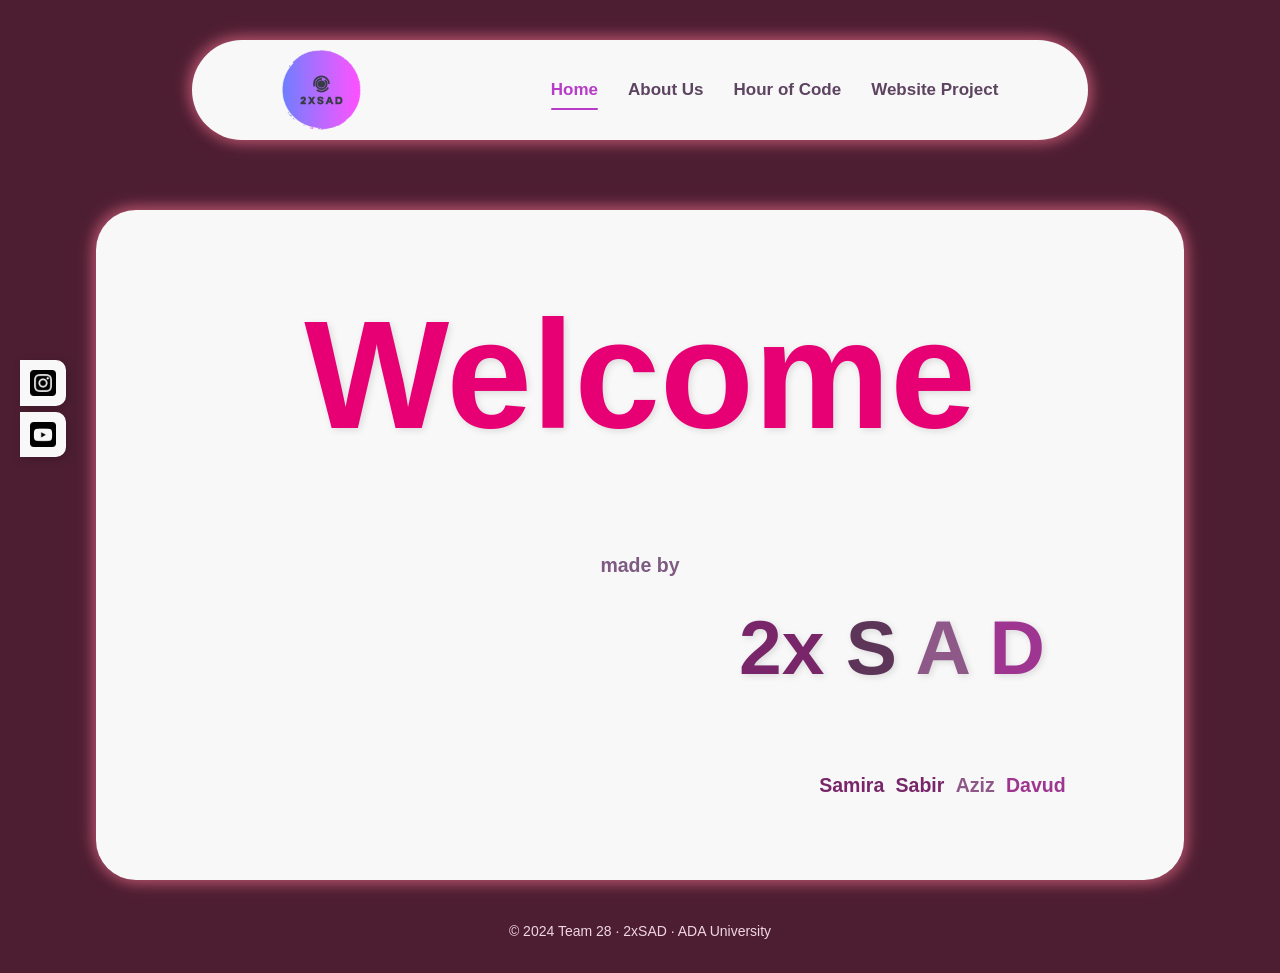
<file: index.html>
<!DOCTYPE html>
<!--
    SITE 1101 Principles of Information Systems
    (c)202X by Name Surname
    Submitted in partial fulfillment of the requirements of the course.
-->
<html lang="en">
  <head>
    <meta charset="UTF-8">
    <meta name="viewport" content="width=device-width, initial-scale=1">
    <title>Home | 2xSAD – Team 28</title>
    <meta name="description" content="Team 28 (2xSAD) – SITE 1101 team project website by Samira, Sabir, Aziz and Davud.">
    <link rel="icon" href="media/ada_logo_color.png" type="image/png">
    <link rel="stylesheet" href="styles.css">
    <script src="scripts.js"></script>
  </head>

  <body>
    <a class="skip-link" href="#main">Skip to content</a>

    <header class="site-header">
      <nav class="nav" aria-label="Main">
        <a class="nav-logo" href="index.html"><img src="media/2XSAD_logo.png" alt="2xSAD – home" width="80" height="80"></a>
        <button class="nav-toggle" type="button" aria-expanded="false" aria-controls="nav-links" aria-label="Open menu"><span class="nav-toggle-icon"></span></button>
        <ul class="nav-links" id="nav-links">
          <li><a href="index.html" aria-current="page">Home</a></li>
          <li><a href="team-members.html">About Us</a></li>
          <li><a href="hour-of-code.html">Hour of Code</a></li>
          <li><a href="web-project.html">Website Project</a></li>
        </ul>
      </nav>
    </header>

    <main id="main" class="card home">
      <h1 class="title1">Welcome</h1>
      <p class="made-by">made by</p>
      <p class="team-letters"><span class="tone-1">2x</span> <span class="tone-2">S</span> <span class="tone-3">A</span> <span class="tone-4">D</span></p>
      <p class="team-names">
        <a class="tone-1" href="team-members.html#samira">Samira</a>
        <a class="tone-1" href="team-members.html#sabir">Sabir</a>
        <a class="tone-3" href="team-members.html#aziz">Aziz</a>
        <a class="tone-4" href="team-members.html#davud">Davud</a>
      </p>
    </main>

    <footer class="site-footer">
      <div class="social-links">
        <a href="https://www.instagram.com/ada.site.team28/" target="_blank" rel="noopener noreferrer" aria-label="Instagram (opens in a new tab)"><img src="media/Icons/Instagram-logo.png" alt="" width="32" height="32"></a>
        <a href="https://www.youtube.com/@SITETeam28" target="_blank" rel="noopener noreferrer" aria-label="YouTube (opens in a new tab)"><img src="media/Icons/Youtube-logo.png" alt="" width="32" height="32"></a>
      </div>
      <p>© 2024 Team 28 · 2xSAD · ADA University</p>
    </footer>
  </body>
</html>
</file>
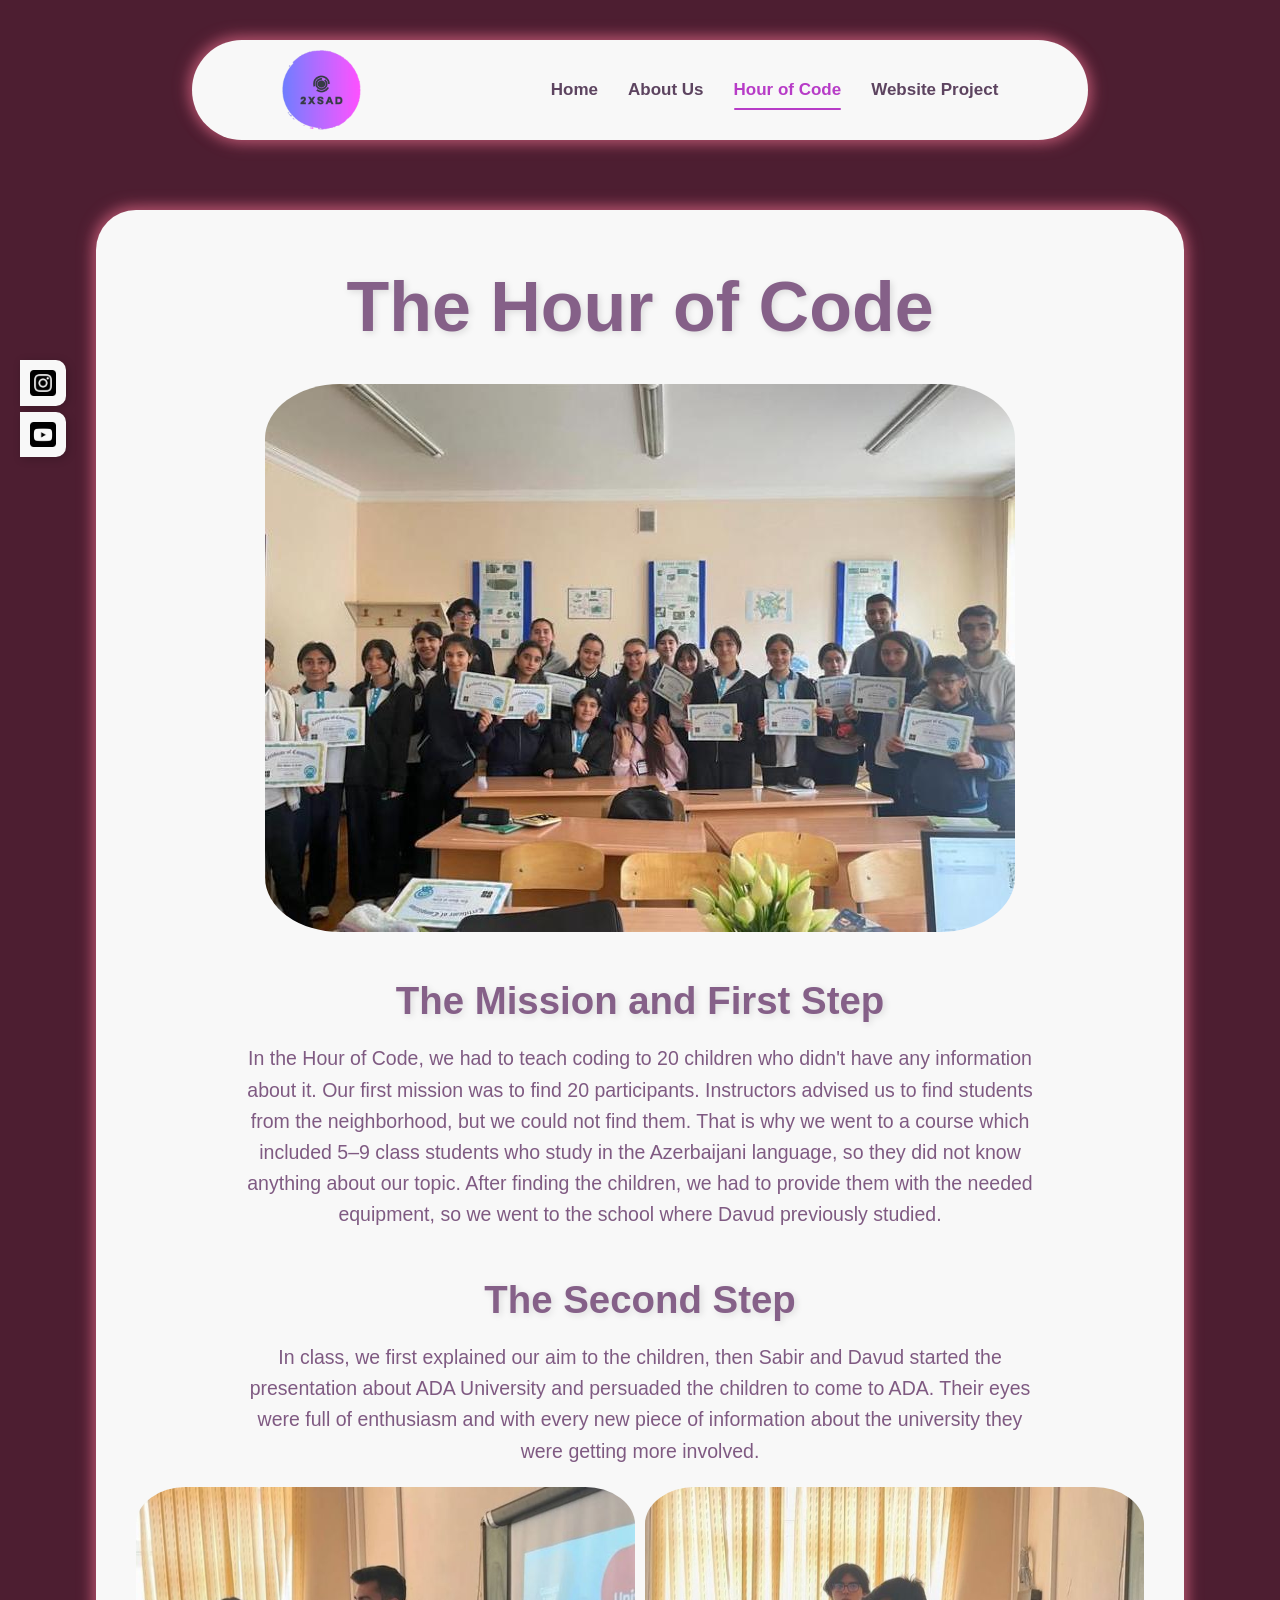
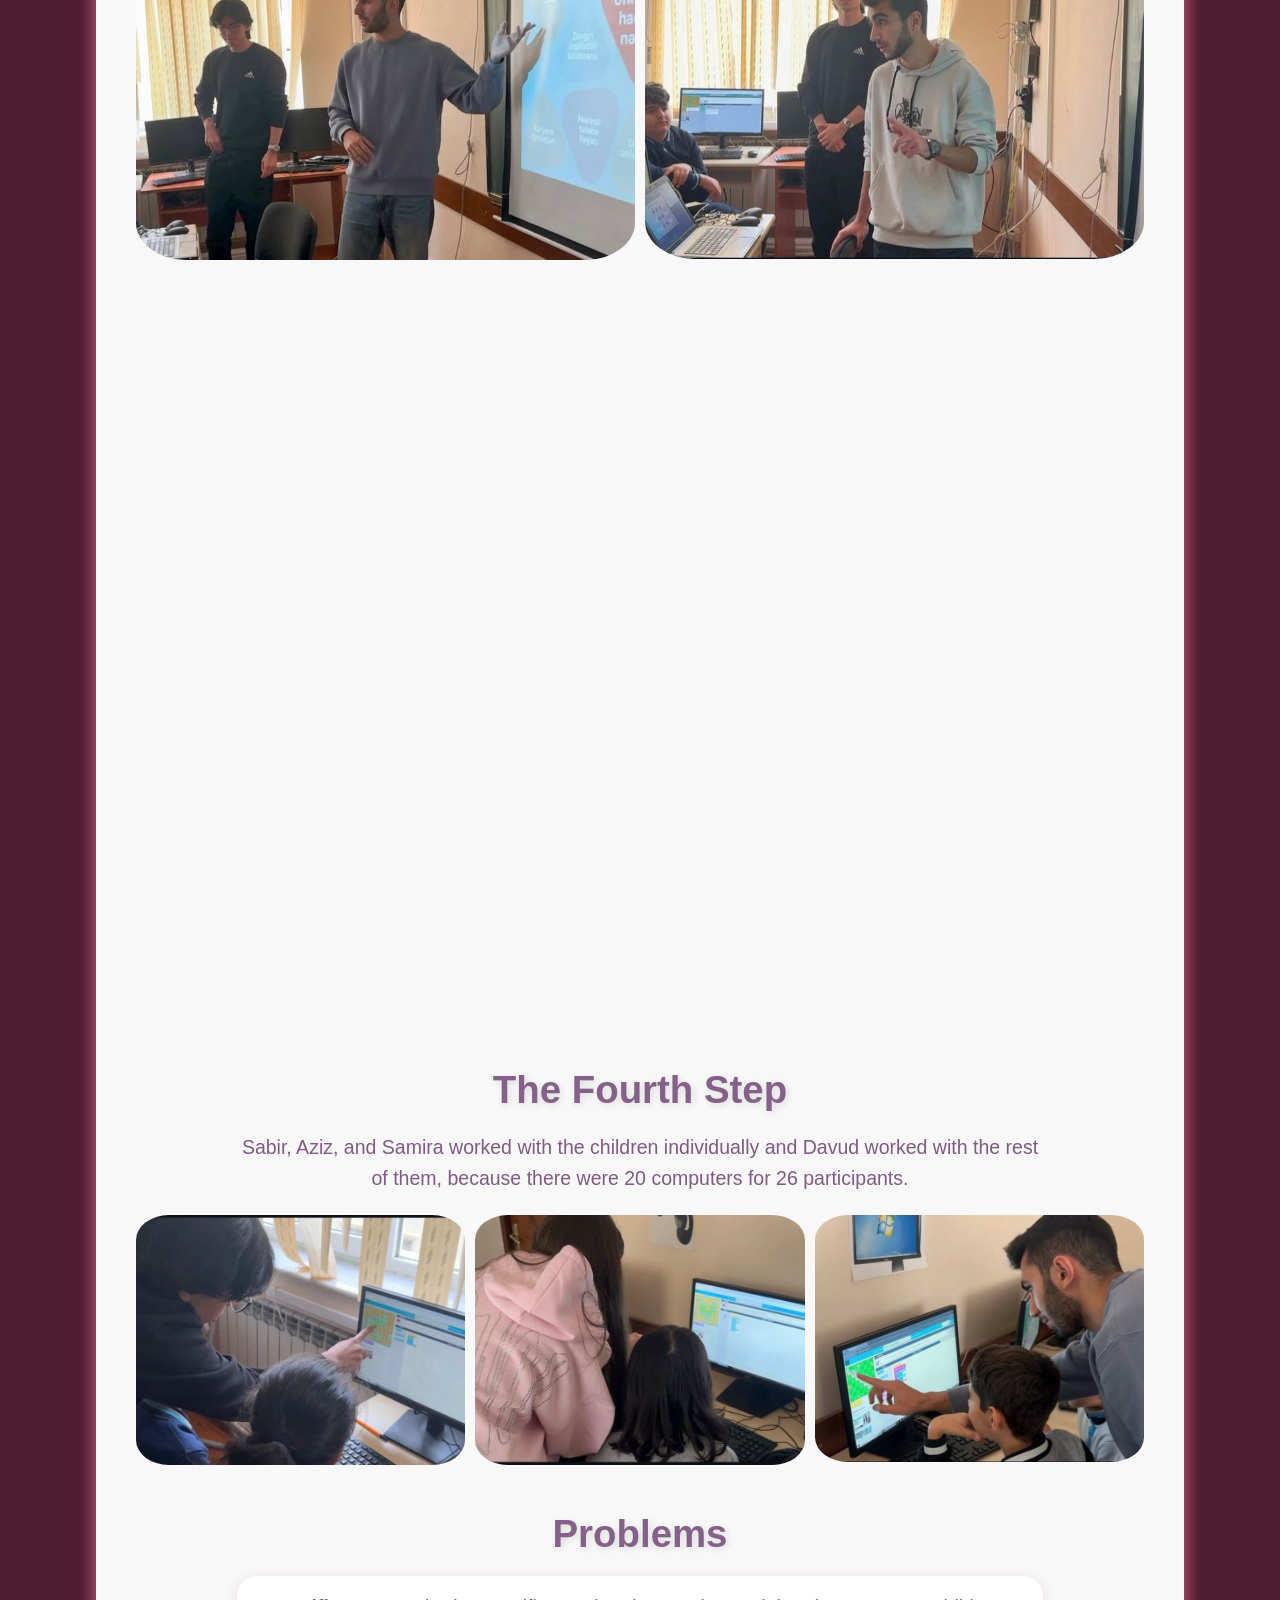
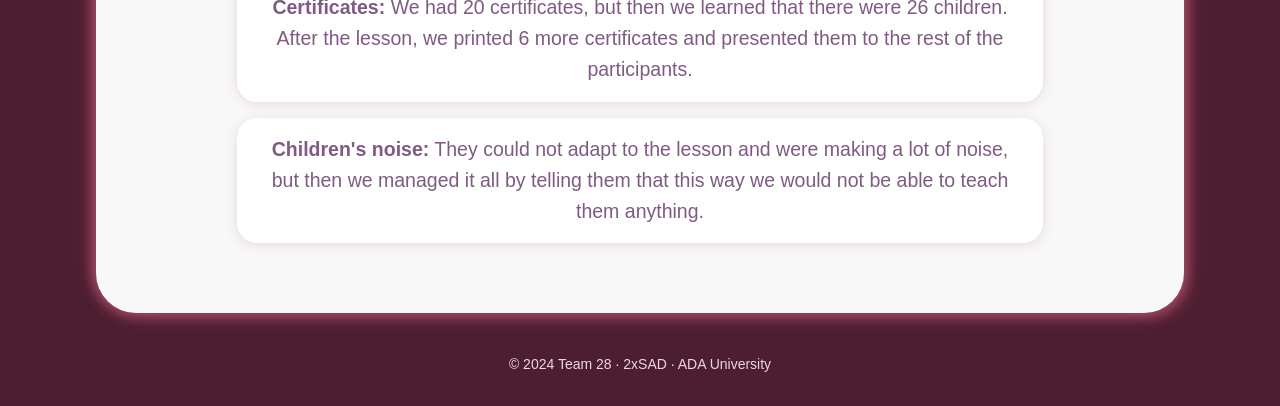
<file: hour-of-code.html>
<!DOCTYPE html>
<!--
    SITE 1101 Principles of Information Systems
    (c)202X by Name Surname
    Submitted in partial fulfillment of the requirements of the course.
-->
<html lang="en">
  <head>
    <meta charset="UTF-8">
    <meta name="viewport" content="width=device-width, initial-scale=1">
    <title>Hour of Code | 2xSAD – Team 28</title>
    <meta name="description" content="How Team 28 (2xSAD) taught coding to 26 school students during the Hour of Code.">
    <link rel="icon" href="media/ada_logo_color.png" type="image/png">
    <link rel="stylesheet" href="styles.css">
    <script src="scripts.js"></script>
  </head>

  <body>
    <a class="skip-link" href="#main">Skip to content</a>

    <header class="site-header">
      <nav class="nav" aria-label="Main">
        <a class="nav-logo" href="index.html"><img src="media/2XSAD_logo.png" alt="2xSAD – home" width="80" height="80"></a>
        <button class="nav-toggle" type="button" aria-expanded="false" aria-controls="nav-links" aria-label="Open menu"><span class="nav-toggle-icon"></span></button>
        <ul class="nav-links" id="nav-links">
          <li><a href="index.html">Home</a></li>
          <li><a href="team-members.html">About Us</a></li>
          <li><a href="hour-of-code.html" aria-current="page">Hour of Code</a></li>
          <li><a href="web-project.html">Website Project</a></li>
        </ul>
      </nav>
    </header>

    <main id="main" class="card article">
      <h1 class="page-title">The Hour of Code</h1>
      <div class="photo-grid single reveal reveal-up">
        <img class="photo" src="media/insta team 28.jpg" alt="Our team with all the participants holding their certificates" width="750" height="548">
      </div>

      <h2 class="reveal reveal-right">The Mission and First Step</h2>
      <p class="reveal reveal-left">In the Hour of Code, we had to teach coding to 20 children who didn't have any information about it. Our first mission was to find 20 participants.
        Instructors advised us to find students from the neighborhood, but we could not find them. That is why we went to a course which included 5–9 class students
        who study in the Azerbaijani language, so they did not know anything about our topic. After finding the children, we had to provide them with the needed equipment, so we went to the school where Davud previously studied.</p>

      <h2 class="reveal reveal-right">The Second Step</h2>
      <p class="reveal reveal-left">In class, we first explained our aim to the children, then Sabir and Davud started the presentation about ADA University and persuaded the children
        to come to ADA. Their eyes were full of enthusiasm and with every new piece of information about the university they were getting more involved.</p>
      <div class="photo-grid reveal reveal-up">
        <img class="photo" src="media/team 28-1.jpg" alt="Presenting ADA University to the students" width="750" height="561" loading="lazy">
        <img class="photo" src="media/team 28-2.jpg" alt="Team members talking to the class during the presentation" width="750" height="560" loading="lazy">
      </div>

      <h2 class="reveal reveal-right">The Third Step</h2>
      <p class="reveal reveal-left">Davud provided the basic information about coding to the participants. Then the whole class started working.</p>
      <div class="photo-grid single reveal reveal-up">
        <img class="photo" src="media/team 28-3.jpg" alt="Davud explaining the basics of coding while students work at the computers" width="750" height="567" loading="lazy">
      </div>

      <h2 class="reveal reveal-right">The Fourth Step</h2>
      <p class="reveal reveal-left">Sabir, Aziz, and Samira worked with the children individually and Davud worked with the rest
        of them, because there were 20 computers for 26 participants.</p>
      <div class="photo-grid reveal reveal-up">
        <img class="photo" src="media/team 28-4.jpg" alt="Helping a student with a coding exercise" width="750" height="569" loading="lazy">
        <img class="photo" src="media/team 28-5.jpg" alt="Students working on coding exercises at the computers" width="750" height="569" loading="lazy">
        <img class="photo" src="media/team 28-6.jpg" alt="A team member guiding a student at the computer" width="750" height="564" loading="lazy">
      </div>

      <h2 class="reveal reveal-right">Problems</h2>
      <ul class="problems reveal reveal-right">
        <li><p><strong>Certificates:</strong> We had 20 certificates, but then we learned that there were 26 children.
          After the lesson, we printed 6 more certificates and presented them to the rest of the participants.</p>
        </li>
        <li><p><strong>Children's noise:</strong> They could not adapt to the lesson and were making a lot of noise,
          but then we managed it all by telling them that this way we would not be able to teach them anything.</p>
        </li>
      </ul>
    </main>

    <footer class="site-footer">
      <div class="social-links">
        <a href="https://www.instagram.com/ada.site.team28/" target="_blank" rel="noopener noreferrer" aria-label="Instagram (opens in a new tab)"><img src="media/Icons/Instagram-logo.png" alt="" width="32" height="32"></a>
        <a href="https://www.youtube.com/@SITETeam28" target="_blank" rel="noopener noreferrer" aria-label="YouTube (opens in a new tab)"><img src="media/Icons/Youtube-logo.png" alt="" width="32" height="32"></a>
      </div>
      <p>© 2024 Team 28 · 2xSAD · ADA University</p>
    </footer>
  </body>
</html>
</file>
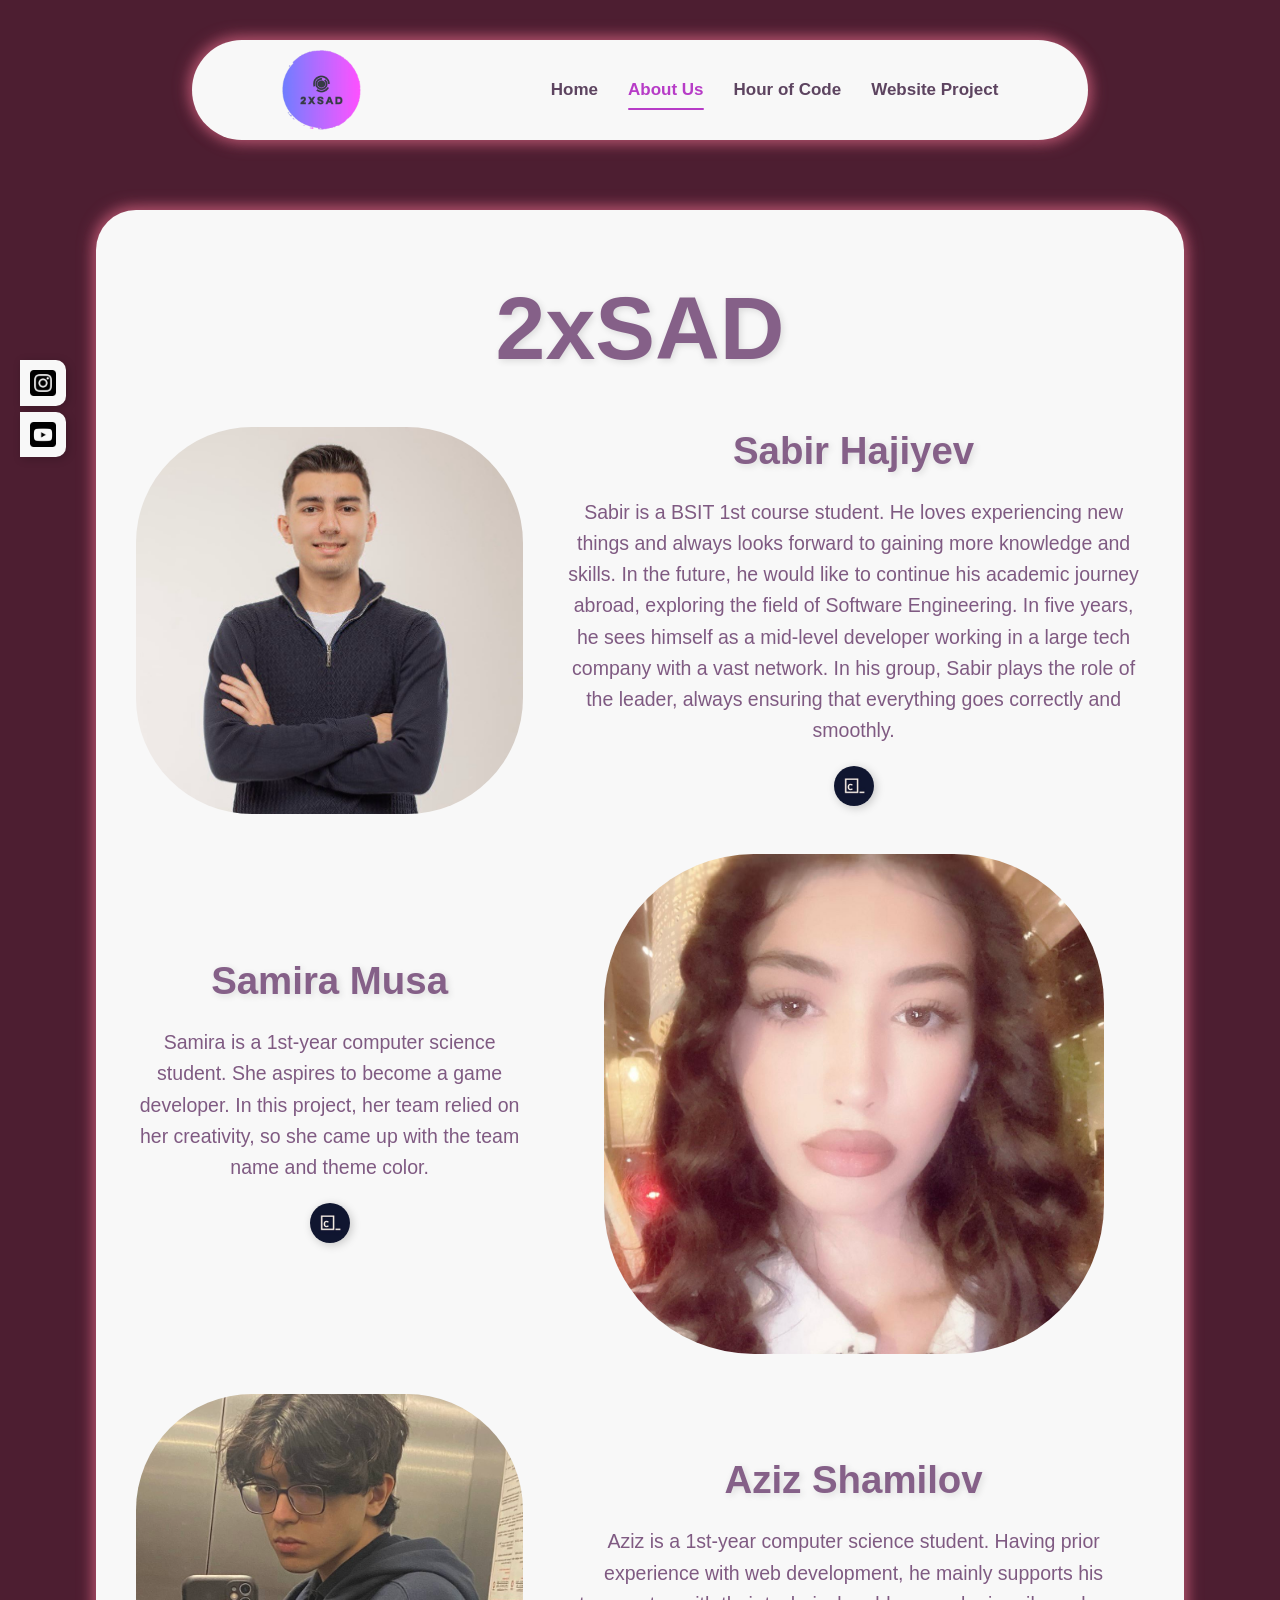
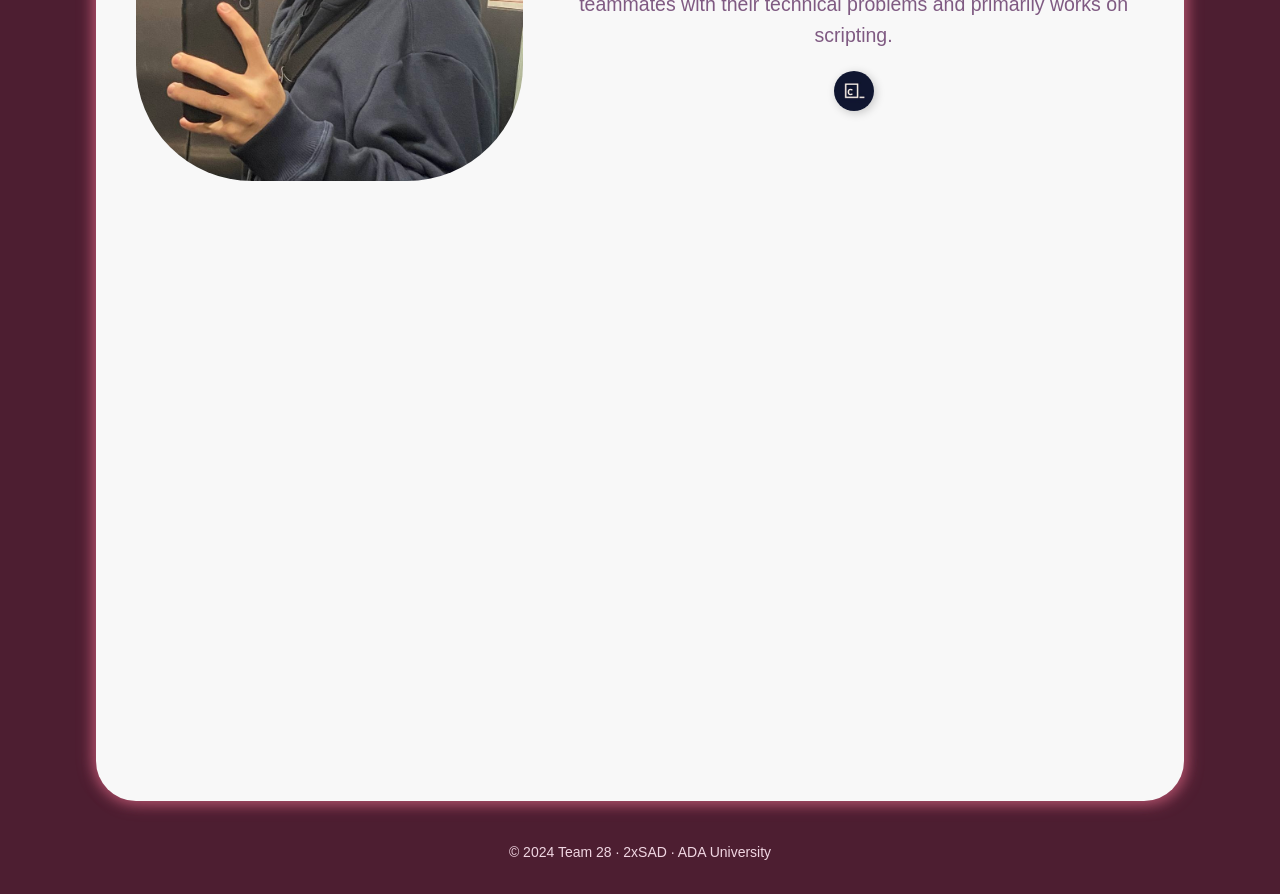
<file: team-members.html>
<!DOCTYPE html>
<!--
    SITE 1101 Principles of Information Systems
    (c)202X by Name Surname
    Submitted in partial fulfillment of the requirements of the course.
-->
<html lang="en">
  <head>
    <meta charset="UTF-8">
    <meta name="viewport" content="width=device-width, initial-scale=1">
    <title>About Us | 2xSAD – Team 28</title>
    <meta name="description" content="Meet the members of Team 28 (2xSAD): Sabir, Samira, Aziz and Davud.">
    <link rel="icon" href="media/ada_logo_color.png" type="image/png">
    <link rel="stylesheet" href="styles.css">
    <script src="scripts.js"></script>
  </head>

  <body>
    <a class="skip-link" href="#main">Skip to content</a>

    <header class="site-header">
      <nav class="nav" aria-label="Main">
        <a class="nav-logo" href="index.html"><img src="media/2XSAD_logo.png" alt="2xSAD – home" width="80" height="80"></a>
        <button class="nav-toggle" type="button" aria-expanded="false" aria-controls="nav-links" aria-label="Open menu"><span class="nav-toggle-icon"></span></button>
        <ul class="nav-links" id="nav-links">
          <li><a href="index.html">Home</a></li>
          <li><a href="team-members.html" aria-current="page">About Us</a></li>
          <li><a href="hour-of-code.html">Hour of Code</a></li>
          <li><a href="web-project.html">Website Project</a></li>
        </ul>
      </nav>
    </header>

    <main id="main" class="card">
      <h1 class="team-name">2xSAD</h1>

      <article class="member" id="sabir">
        <div class="member-media reveal reveal-left">
          <img class="member-photo" src="media/Images for About Us/Sabir.jpg" alt="Photo of Sabir Hajiyev" width="781" height="781">
        </div>
        <div class="member-text reveal reveal-right">
          <h2 class="member-name">Sabir Hajiyev</h2>
          <p>Sabir is a BSIT 1st course student. He loves experiencing new things and always looks forward to gaining more knowledge and skills. In the future, he would like to continue his academic journey abroad, exploring the field of Software Engineering. In five years, he sees himself as a mid-level developer working in a large tech company with a vast network. In his group, Sabir plays the role of the leader, always ensuring that everything goes correctly and smoothly.</p>
          <a class="codecademy-link" href="https://www.codecademy.com/profiles/SabirHajiyev" target="_blank" rel="noopener noreferrer" aria-label="Sabir's Codecademy profile (opens in a new tab)"><img src="media/Images for About Us/codacademy_logo.jpg" alt="" width="40" height="40"></a>
        </div>
      </article>

      <article class="member" id="samira">
        <div class="member-media reveal reveal-right">
          <img class="member-photo" src="media/Images for About Us/Samira.jpeg" alt="Photo of Samira Musa" width="1242" height="1242" loading="lazy">
        </div>
        <div class="member-text reveal reveal-left">
          <h2 class="member-name">Samira Musa</h2>
          <p>Samira is a 1st-year computer science student. She aspires to become a game developer. In this project, her team relied on her creativity, so she came up with the team name and theme color.</p>
          <a class="codecademy-link" href="https://www.codecademy.com/profiles/smusa22982" target="_blank" rel="noopener noreferrer" aria-label="Samira's Codecademy profile (opens in a new tab)"><img src="media/Images for About Us/codacademy_logo.jpg" alt="" width="40" height="40"></a>
        </div>
      </article>

      <article class="member" id="aziz">
        <div class="member-media reveal reveal-left">
          <img class="member-photo" src="media/Images for About Us/Aziz.jpg" alt="Photo of Aziz Shamilov" width="960" height="1083" loading="lazy">
        </div>
        <div class="member-text reveal reveal-right">
          <h2 class="member-name">Aziz Shamilov</h2>
          <p>Aziz is a 1st-year computer science student. Having prior experience with web development, he mainly supports his teammates with their technical problems and primarily works on scripting.</p>
          <a class="codecademy-link" href="https://www.codecademy.com/profiles/AzizShamilov" target="_blank" rel="noopener noreferrer" aria-label="Aziz's Codecademy profile (opens in a new tab)"><img src="media/Images for About Us/codacademy_logo.jpg" alt="" width="40" height="40"></a>
        </div>
      </article>

      <article class="member" id="davud">
        <div class="member-media reveal reveal-right">
          <img class="member-photo" src="media/Images for About Us/Davud.jpg" alt="Photo of Davud Mammadov" width="750" height="750" loading="lazy">
        </div>
        <div class="member-text reveal reveal-left">
          <h2 class="member-name">Davud Mammadov</h2>
          <p>Davud is a BSIT 1st course student. He has two plans regarding his academic life. The first is that, if he achieves enough success, he wants to go abroad to further improve his knowledge. The second plan is, if he is unable to go abroad, he aims to finish university without any failures. In his group, his role is to solve technical problems.</p>
          <a class="codecademy-link" href="https://www.codecademy.com/profiles/dmammadov20514" target="_blank" rel="noopener noreferrer" aria-label="Davud's Codecademy profile (opens in a new tab)"><img src="media/Images for About Us/codacademy_logo.jpg" alt="" width="40" height="40"></a>
        </div>
      </article>
    </main>

    <footer class="site-footer">
      <div class="social-links">
        <a href="https://www.instagram.com/ada.site.team28/" target="_blank" rel="noopener noreferrer" aria-label="Instagram (opens in a new tab)"><img src="media/Icons/Instagram-logo.png" alt="" width="32" height="32"></a>
        <a href="https://www.youtube.com/@SITETeam28" target="_blank" rel="noopener noreferrer" aria-label="YouTube (opens in a new tab)"><img src="media/Icons/Youtube-logo.png" alt="" width="32" height="32"></a>
      </div>
      <p>© 2024 Team 28 · 2xSAD · ADA University</p>
    </footer>
  </body>
</html>
</file>
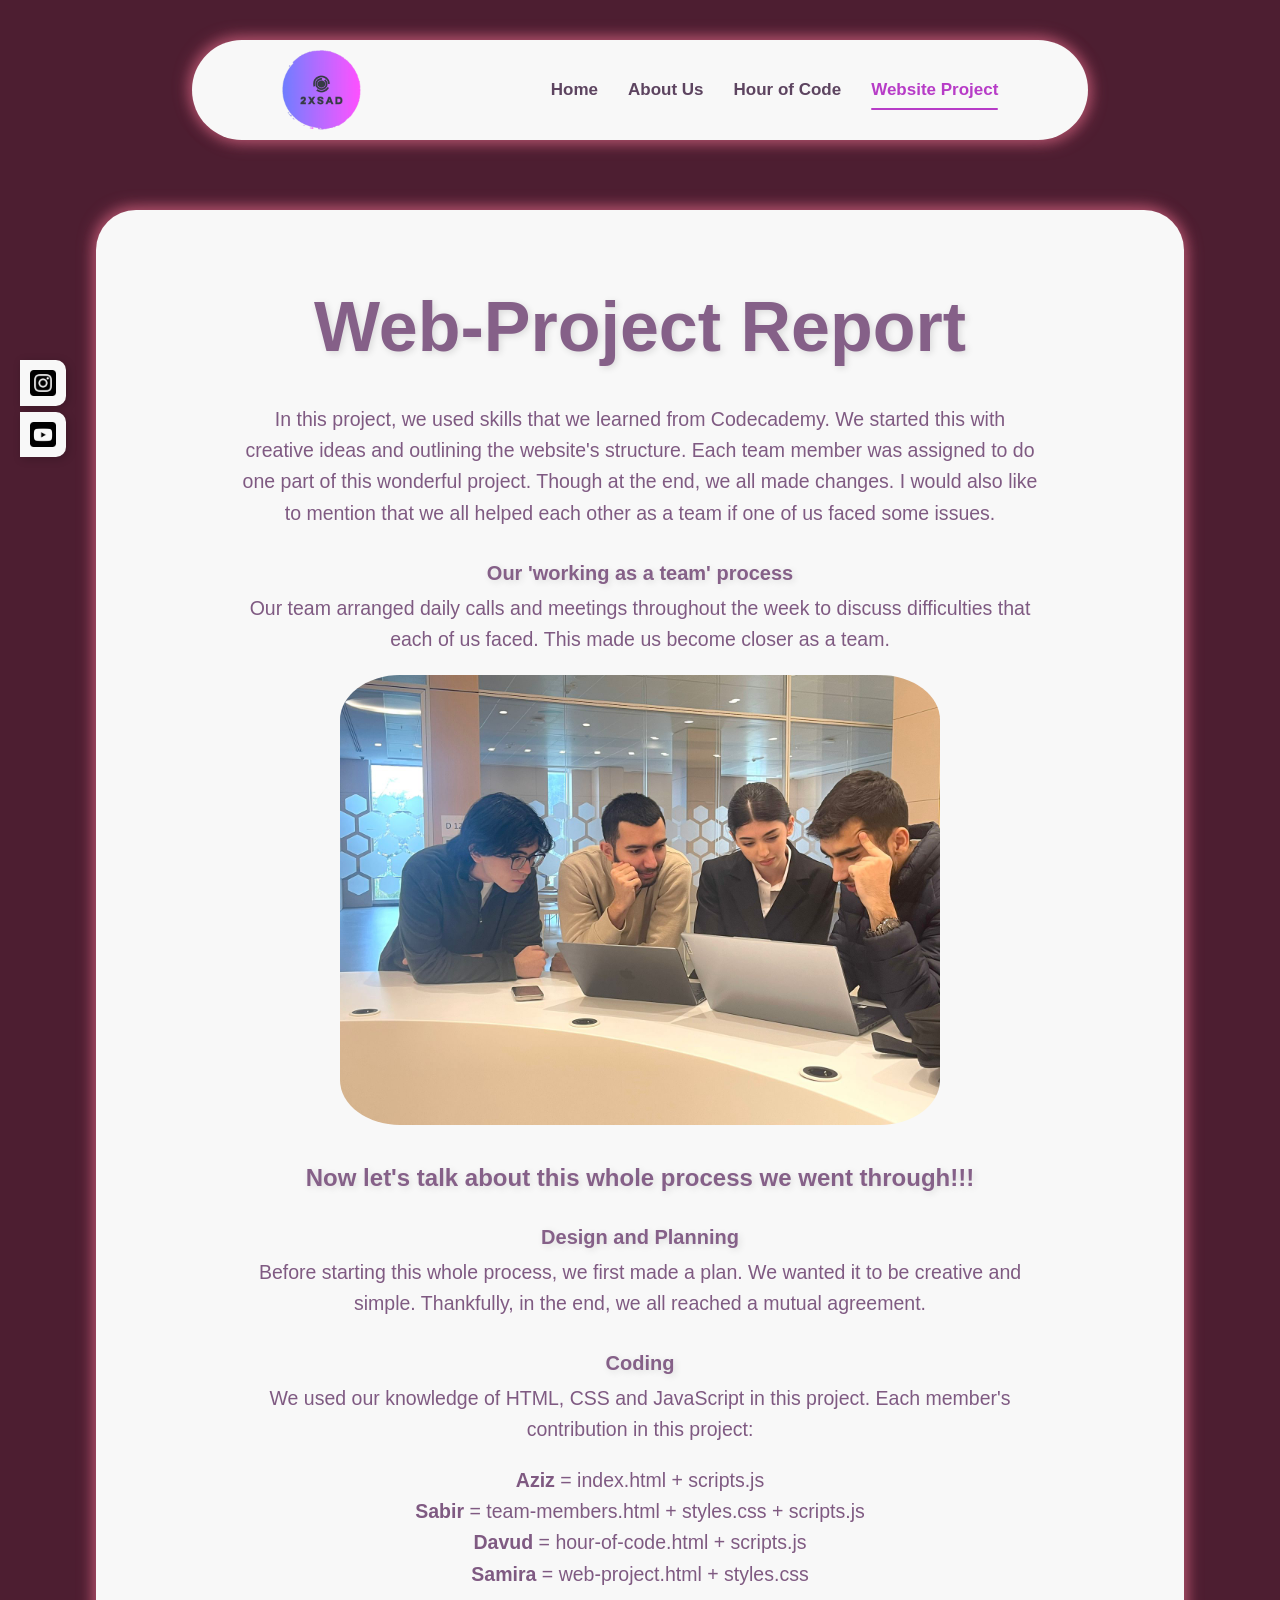
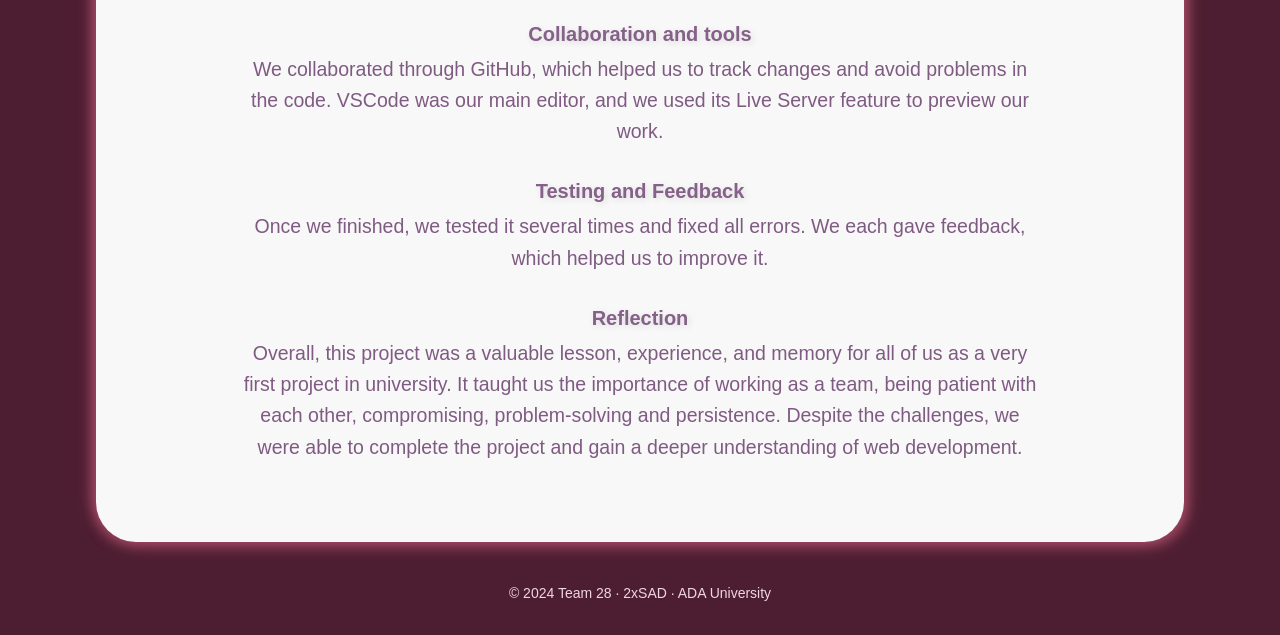
<file: web-project.html>
<!DOCTYPE html>
<!--
    SITE 1101 Principles of Information Systems
    (c)202X by Name Surname
    Submitted in partial fulfillment of the requirements of the course.
-->
<html lang="en">
  <head>
    <meta charset="UTF-8">
    <meta name="viewport" content="width=device-width, initial-scale=1">
    <title>Website Project | 2xSAD – Team 28</title>
    <meta name="description" content="How Team 28 (2xSAD) planned, built and tested this website together.">
    <link rel="icon" href="media/ada_logo_color.png" type="image/png">
    <link rel="stylesheet" href="styles.css">
    <script src="scripts.js"></script>
  </head>

  <body>
    <a class="skip-link" href="#main">Skip to content</a>

    <header class="site-header">
      <nav class="nav" aria-label="Main">
        <a class="nav-logo" href="index.html"><img src="media/2XSAD_logo.png" alt="2xSAD – home" width="80" height="80"></a>
        <button class="nav-toggle" type="button" aria-expanded="false" aria-controls="nav-links" aria-label="Open menu"><span class="nav-toggle-icon"></span></button>
        <ul class="nav-links" id="nav-links">
          <li><a href="index.html">Home</a></li>
          <li><a href="team-members.html">About Us</a></li>
          <li><a href="hour-of-code.html">Hour of Code</a></li>
          <li><a href="web-project.html" aria-current="page">Website Project</a></li>
        </ul>
      </nav>
    </header>

    <main id="main" class="card article">
      <div class="paper">
        <h1 class="page-title">Web-Project Report</h1>
        <p class="reveal reveal-right">
          In this project, we used skills that we learned from Codecademy. We started this with creative ideas and outlining the website's structure. Each team member was assigned to do one part of this wonderful project. Though at the end, we all made changes. I would also like to mention that we all helped each other as a team if one of us faced some issues.
        </p>

        <h2 class="reveal reveal-left">Our 'working as a team' process</h2>
        <p class="reveal reveal-right">
          Our team arranged daily calls and meetings throughout the week to discuss difficulties that each of us faced. This made us become closer as a team.
        </p>
        <div class="photo-grid single reveal reveal-up">
          <img class="photo" src="media/pics/web-project.jpg" alt="Our team working on the web project together on laptops" width="1600" height="1200" loading="lazy">
        </div>

        <h2 class="callout reveal reveal-left">Now let's talk about this whole process we went through!!!</h2>

        <h3 class="reveal reveal-left">Design and Planning</h3>
        <p class="reveal reveal-right">
          Before starting this whole process, we first made a plan. We wanted it to be creative and simple. Thankfully, in the end, we all reached a mutual agreement.
        </p>

        <h3 class="reveal reveal-left">Coding</h3>
        <p class="reveal reveal-right">
          We used our knowledge of HTML, CSS and JavaScript in this project. Each member's contribution in this project:
        </p>
        <ul class="contributions reveal reveal-right">
          <li><strong>Aziz</strong> = index.html + scripts.js</li>
          <li><strong>Sabir</strong> = team-members.html + styles.css + scripts.js</li>
          <li><strong>Davud</strong> = hour-of-code.html + scripts.js</li>
          <li><strong>Samira</strong> = web-project.html + styles.css</li>
        </ul>

        <h3 class="reveal reveal-left">Collaboration and tools</h3>
        <p class="reveal reveal-right">
          We collaborated through GitHub, which helped us to track changes and avoid problems in the code. VSCode was our main editor, and we used its Live Server feature to preview our work.
        </p>

        <h3 class="reveal reveal-left">Testing and Feedback</h3>
        <p class="reveal reveal-right">
          Once we finished, we tested it several times and fixed all errors. We each gave feedback, which helped us to improve it.
        </p>

        <h3 class="reveal reveal-left">Reflection</h3>
        <p class="reveal reveal-right">
          Overall, this project was a valuable lesson, experience, and memory for all of us as a very first project in university. It taught us the importance of working as a team, being patient with each other, compromising, problem-solving and persistence. Despite the challenges, we were able to complete the project and gain a deeper understanding of web development.
        </p>
      </div>
    </main>

    <footer class="site-footer">
      <div class="social-links">
        <a href="https://www.instagram.com/ada.site.team28/" target="_blank" rel="noopener noreferrer" aria-label="Instagram (opens in a new tab)"><img src="media/Icons/Instagram-logo.png" alt="" width="32" height="32"></a>
        <a href="https://www.youtube.com/@SITETeam28" target="_blank" rel="noopener noreferrer" aria-label="YouTube (opens in a new tab)"><img src="media/Icons/Youtube-logo.png" alt="" width="32" height="32"></a>
      </div>
      <p>© 2024 Team 28 · 2xSAD · ADA University</p>
    </footer>
  </body>
</html>
</file>
<file: styles.css>
:root {
  --bg: #4d1e31;
  --card: #f8f8f8;
  --glow: #ab4e68;
  --heading: #856088;
  --text: #7f5a82;
  --link: #5d4460;
  --link-hover: #b73cc7;
  --shadow-text: 2px 2px 7px rgba(0, 0, 0, 0.12);
  --shadow-card: -3px -3px 15px var(--glow), 3px 3px 15px var(--glow);
  --shadow-soft: 2px 2px 10px rgba(0, 0, 0, 0.2);
}

*,
*::before,
*::after {
  box-sizing: border-box;
}

html {
  scroll-behavior: smooth;
}

body {
  margin: 0;
  min-height: 100vh;
  display: flex;
  flex-direction: column;
  background-color: var(--bg);
  color: var(--text);
  font-family: Verdana, Geneva, Tahoma, sans-serif;
  line-height: 1.6;
  overflow-x: clip;
}

img {
  display: block;
  max-width: 100%;
  height: auto;
}

h1,
h2,
h3 {
  color: var(--heading);
  font-weight: bold;
  line-height: 1.2;
  text-shadow: var(--shadow-text);
}

h1 {
  font-size: clamp(2rem, 6vw, 70px);
  margin: 0.5em 0;
}

h2 {
  font-size: clamp(1.6rem, 3vw, 40px);
  margin: 1.2em 0 0.5em;
}

h3 {
  font-size: clamp(1.1rem, 1.6vw, 1.25rem);
  margin: 1.6em 0 0.4em;
}

p {
  color: var(--text);
  font-size: clamp(1rem, 0.9rem + 0.4vw, 20px);
  margin: 0 0 1em;
}

:focus-visible {
  outline: 3px solid var(--link-hover);
  outline-offset: 3px;
}

.skip-link {
  position: absolute;
  top: -100px;
  left: 16px;
  z-index: 100;
  padding: 10px 16px;
  border-radius: 10px;
  background-color: var(--card);
  color: var(--link);
  font-weight: bold;
}

.skip-link:focus {
  top: 16px;
}

@keyframes fadeInAnimation {
  from { opacity: 0; }
  to { opacity: 1; }
}

@keyframes fadeUpAnimation {
  from { opacity: 0; transform: translateY(-50px); }
  to { opacity: 1; transform: translateY(0); }
}

@keyframes fadeRightAnimation {
  from { opacity: 0; transform: translateX(-50px); }
  to { opacity: 1; transform: translateX(0); }
}

@keyframes fadeLeftAnimation {
  from { opacity: 0; transform: translateX(50px); }
  to { opacity: 1; transform: translateX(0); }
}

@keyframes pinkColorChange {
  0% { color: #ff66b2; }
  20% { color: #ff3399; }
  40% { color: #ff1a8c; }
  60% { color: #e60073; }
  80% { color: #cc0066; }
  100% { color: #ff66b2; }
}

@keyframes menuIn {
  from { opacity: 0; transform: translateY(-8px); }
  to { opacity: 1; transform: translateY(0); }
}

.js .reveal {
  opacity: 0;
  transition: opacity 0.9s ease, transform 0.9s ease;
}

.js .reveal-up { transform: translateY(50px); }
.js .reveal-left { transform: translateX(-50px); }
.js .reveal-right { transform: translateX(50px); }

.js .reveal.is-visible {
  opacity: 1;
  transform: none;
}

.site-header {
  position: relative;
  z-index: 10;
  width: 70%;
  margin: 40px auto;
  border-radius: 90px;
  background-color: var(--card);
  box-shadow: var(--shadow-card);
  font-weight: bold;
  transition: transform 1.2s ease-in-out, box-shadow 1.2s ease-in-out, border-radius 0.3s ease;
  animation: fadeUpAnimation ease 2s;
}

@media (hover: hover) {
  .site-header:hover {
    transform: scale(1.1);
    box-shadow: -5px -5px 20px var(--glow), 5px 5px 20px var(--glow);
    transition-duration: 0.3s;
  }
}

.nav {
  display: flex;
  flex-wrap: wrap;
  align-items: center;
  justify-content: space-between;
  gap: 16px;
  padding: 10px 10%;
}

.nav-logo img {
  width: 80px;
  height: 80px;
  object-fit: contain;
  transition: transform 0.5s ease;
}

.nav-logo:hover img {
  transform: rotate(-10deg) scale(1.05);
}

.nav-links {
  display: flex;
  flex-wrap: wrap;
  gap: 8px 30px;
  margin: 0;
  padding: 0;
  list-style: none;
}

.nav-links a {
  position: relative;
  display: block;
  padding: 6px 0;
  color: var(--link);
  font-size: 17px;
  text-decoration: none;
  transition: color 0.5s ease-in-out;
}

.nav-links a::after {
  content: "";
  position: absolute;
  right: 0;
  bottom: 0;
  left: 0;
  height: 2px;
  border-radius: 2px;
  background-color: var(--link-hover);
  transform: scaleX(0);
  transition: transform 0.3s ease;
}

.nav-links a:hover,
.nav-links a[aria-current="page"] {
  color: var(--link-hover);
}

.nav-links a:hover::after,
.nav-links a[aria-current="page"]::after {
  transform: scaleX(1);
}

.nav-toggle {
  display: none;
  place-items: center;
  width: 48px;
  height: 48px;
  padding: 0;
  border: 0;
  border-radius: 50%;
  background: transparent;
  color: var(--link);
  cursor: pointer;
}

.nav-toggle-icon,
.nav-toggle-icon::before,
.nav-toggle-icon::after {
  display: block;
  width: 24px;
  height: 3px;
  border-radius: 3px;
  background-color: currentColor;
  transition: transform 0.3s ease, background-color 0.3s ease;
}

.nav-toggle-icon {
  position: relative;
}

.nav-toggle-icon::before,
.nav-toggle-icon::after {
  content: "";
  position: absolute;
  left: 0;
}

.nav-toggle-icon::before { top: -8px; }
.nav-toggle-icon::after { top: 8px; }

.nav-open .nav-toggle-icon { background-color: transparent; }
.nav-open .nav-toggle-icon::before { transform: translateY(8px) rotate(45deg); }
.nav-open .nav-toggle-icon::after { transform: translateY(-8px) rotate(-45deg); }

.card {
  width: 85%;
  margin: 30px auto;
  padding: 20px 40px 40px;
  border-radius: 40px;
  background-color: var(--card);
  box-shadow: var(--shadow-card);
  text-align: center;
  overflow-x: clip;
  animation: fadeInAnimation ease 2s;
}

.site-footer {
  margin-top: auto;
  padding: 10px 16px 30px;
  text-align: center;
}

.site-footer p {
  margin: 0;
  color: #f0d6e2;
  font-size: 14px;
}

.social-links {
  position: fixed;
  top: 40%;
  left: 20px;
  z-index: 20;
  display: flex;
  flex-direction: column;
  gap: 6px;
}

.social-links a {
  display: block;
  padding: 10px;
  border-radius: 0 10px 10px 0;
  background-color: var(--card);
  box-shadow: var(--shadow-soft);
  animation: fadeRightAnimation ease 2s;
  transition: translate 0.5s ease-in-out, scale 0.5s ease-in-out, box-shadow 0.5s ease-in-out;
}

.social-links a:hover {
  translate: 30px 0;
  scale: 1.1;
  box-shadow: 4px 4px 15px rgba(0, 0, 0, 0.2);
  transition-duration: 0.3s;
}

.social-links img {
  width: clamp(24px, 2vw, 32px);
  height: auto;
}

.to-top {
  position: fixed;
  right: 20px;
  bottom: 20px;
  z-index: 20;
  width: 48px;
  height: 48px;
  border: 0;
  border-radius: 50%;
  background-color: var(--card);
  box-shadow: var(--shadow-card);
  color: var(--heading);
  font-size: 22px;
  font-weight: bold;
  cursor: pointer;
  opacity: 0;
  visibility: hidden;
  transform: translateY(10px);
  transition: opacity 0.3s ease, transform 0.3s ease, visibility 0.3s;
}

.to-top.is-visible {
  opacity: 1;
  visibility: visible;
  transform: none;
}

.to-top:hover {
  color: var(--link-hover);
}

.home {
  padding-bottom: 60px;
}

.title1 {
  margin: 0.4em 0 0;
  color: #e60073;
  font-size: 12vw;
  line-height: 1.1;
  text-align: center;
  animation: fadeUpAnimation ease 2s, pinkColorChange 5s infinite;
}

.home p {
  font-weight: bold;
}

.made-by {
  margin-top: clamp(40px, 7vw, 100px);
  animation: fadeInAnimation ease 2s;
}

.team-letters {
  margin-left: 50%;
  font-size: clamp(48px, 6vw, 80px);
  line-height: 1.2;
  text-shadow: var(--shadow-text);
  animation: fadeLeftAnimation ease 2s;
}

.team-names {
  margin-left: 60%;
  animation: fadeRightAnimation ease 2s;
}

.team-names a {
  display: inline-block;
  margin: 0 0.15em;
  text-decoration: none;
  transition: translate 0.3s ease;
}

.team-names a:hover {
  translate: 0 -3px;
  text-decoration: underline;
}

.tone-1 { color: rgb(120, 38, 105); }
.tone-2 { color: rgb(92, 53, 89); }
.tone-3 { color: rgb(142, 89, 136); }
.tone-4 { color: rgb(158, 53, 144); }

.team-name {
  font-size: clamp(3rem, 7vw, 90px);
  animation: fadeUpAnimation ease 2s;
}

.member {
  display: grid;
  grid-template-columns: minmax(0, 2fr) minmax(0, 3fr);
  gap: 40px;
  align-items: center;
  margin: 40px 0;
  scroll-margin-top: 24px;
}

.member:nth-of-type(even) .member-media {
  order: 2;
}

.member-photo {
  width: 100%;
  max-width: 500px;
  margin: 0 auto;
  aspect-ratio: 1;
  object-fit: cover;
  border-radius: 30%;
  transition: scale 0.5s ease, border-radius 0.5s ease, box-shadow 0.5s ease;
}

.member-photo:hover {
  scale: 1.03;
  border-radius: 24%;
  box-shadow: var(--shadow-card);
}

.member:target .member-photo {
  box-shadow: var(--shadow-card);
}

.member-name {
  margin: 0 0 0.6em;
}

.codecademy-link {
  display: inline-block;
  border-radius: 50%;
}

.codecademy-link img {
  width: 40px;
  height: 40px;
  border-radius: 50%;
  box-shadow: var(--shadow-soft);
  transition: scale 0.5s ease-in-out, box-shadow 0.5s ease-in-out;
}

.codecademy-link:hover img {
  scale: 1.2;
  box-shadow: 4px 4px 15px rgba(0, 0, 0, 0.2);
  transition-duration: 0.3s;
}

.page-title {
  animation: fadeUpAnimation ease 2s;
}

.article p {
  max-width: 80%;
  margin-right: auto;
  margin-left: auto;
}

.photo-grid {
  display: grid;
  grid-template-columns: repeat(auto-fit, minmax(min(100%, 220px), 1fr));
  gap: 10px;
  margin: 20px auto;
}

.photo-grid.single {
  grid-template-columns: 1fr;
  max-width: 750px;
}

.photo {
  width: 100%;
  border-radius: 10%;
  cursor: zoom-in;
  transition: scale 0.4s ease, box-shadow 0.4s ease;
}

.photo:hover {
  scale: 1.02;
  box-shadow: var(--shadow-card);
}

.problems {
  display: grid;
  gap: 16px;
  max-width: 80%;
  margin: 0 auto 3%;
  padding: 0;
  list-style: none;
}

.problems li {
  padding: 16px 24px;
  border-radius: 20px;
  background-color: white;
  box-shadow: 0 2px 12px rgba(171, 78, 104, 0.18);
}

.problems p {
  max-width: none;
  margin: 0;
}

.paper {
  max-width: 800px;
  margin: 0 auto;
  padding: 20px 0;
}

.paper p {
  max-width: none;
}

.paper .photo-grid {
  width: 75%;
}

.paper h2 {
  margin: 1.6em 0 0.4em;
  font-size: clamp(1.1rem, 1.6vw, 1.25rem);
}

.paper .callout {
  margin-top: 1.6em;
  font-size: clamp(1.3rem, 2vw, 1.5rem);
}

.contributions {
  margin: 0 0 1em;
  padding: 0;
  list-style: none;
}

.contributions li {
  color: var(--text);
  font-size: clamp(1rem, 0.9rem + 0.4vw, 20px);
}

.lightbox {
  width: 100%;
  max-width: 100vw;
  height: 100%;
  max-height: 100vh;
  margin: 0;
  padding: 0;
  border: 0;
  background: transparent;
}

.lightbox::backdrop {
  background-color: rgba(30, 8, 18, 0.92);
}

body:has(.lightbox[open]) {
  overflow: hidden;
}

.lightbox-figure {
  display: flex;
  flex-direction: column;
  align-items: center;
  justify-content: center;
  gap: 12px;
  height: 100%;
  margin: 0;
  padding: 64px 80px 24px;
}

.lightbox-img {
  max-height: calc(100% - 40px);
  width: auto;
  border-radius: 16px;
  object-fit: contain;
  animation: fadeInAnimation 0.3s ease;
}

.lightbox-count {
  color: #f0d6e2;
  font-size: 14px;
}

.lightbox-btn {
  position: absolute;
  display: grid;
  place-items: center;
  width: 48px;
  height: 48px;
  padding: 0 0 4px;
  border: 0;
  border-radius: 50%;
  background-color: var(--card);
  color: var(--link);
  font-size: 30px;
  line-height: 1;
  cursor: pointer;
  transition: color 0.3s ease, scale 0.3s ease;
}

.lightbox-btn:hover {
  color: var(--link-hover);
  scale: 1.1;
}

.lightbox-close { top: 16px; right: 16px; }
.lightbox-prev { top: 50%; left: 16px; translate: 0 -50%; }
.lightbox-next { top: 50%; right: 16px; translate: 0 -50%; }

.lightbox.single .lightbox-prev,
.lightbox.single .lightbox-next,
.lightbox.single .lightbox-count {
  display: none;
}

@media (max-width: 1100px) {
  .site-header {
    width: 90%;
  }

  .nav {
    padding: 10px 5%;
  }
}

@media (max-width: 900px) {
  .card {
    width: 90%;
  }

  .social-links {
    position: static;
    flex-direction: row;
    justify-content: center;
    gap: 16px;
    margin-bottom: 16px;
  }

  .social-links a {
    border-radius: 12px;
    animation: none;
  }

  .social-links a:hover {
    translate: 0 -3px;
  }

  .social-links img {
    width: 28px;
  }

  .article p,
  .problems,
  .paper .photo-grid {
    max-width: 100%;
    width: 100%;
  }
}

@media (max-width: 760px) {
  .site-header {
    width: calc(100% - 32px);
    margin: 16px auto 20px;
    border-radius: 40px;
  }

  .site-header.nav-open {
    border-radius: 28px;
  }

  .nav {
    gap: 0;
    padding: 8px 12px 8px 16px;
  }

  .nav-logo img {
    width: 56px;
    height: 56px;
  }

  .js .nav-toggle {
    display: grid;
  }

  .js .nav-links {
    display: none;
  }

  .nav-links {
    flex-direction: column;
    gap: 2px;
    width: 100%;
    padding: 8px 0 8px;
  }

  .nav-open .nav-links {
    display: flex;
    animation: menuIn 0.25s ease;
  }

  .nav-links a {
    padding: 12px;
    border-radius: 14px;
    font-size: 18px;
    text-align: center;
  }

  .nav-links a::after {
    display: none;
  }

  .nav-links a[aria-current="page"] {
    background-color: rgba(183, 60, 199, 0.08);
  }

  .card {
    width: calc(100% - 32px);
    margin: 0 auto 24px;
    padding: 8px 20px 28px;
    border-radius: 28px;
  }

  .home {
    padding-bottom: 32px;
  }

  .team-letters,
  .team-names {
    margin-left: 0;
  }

  .member,
  .member:nth-of-type(even) {
    grid-template-columns: 1fr;
    gap: 16px;
    margin: 32px 0 48px;
  }

  .member:nth-of-type(even) .member-media {
    order: 0;
  }

  .member-photo {
    max-width: 280px;
  }

  .problems li {
    padding: 14px 16px;
  }

  .lightbox-figure {
    padding: 72px 12px 88px;
  }

  .lightbox-prev,
  .lightbox-next {
    top: auto;
    bottom: 20px;
    translate: none;
  }

  .lightbox-prev { left: calc(50% - 64px); }
  .lightbox-next { right: calc(50% - 64px); }

  .lightbox-count {
    position: absolute;
    top: 28px;
    left: 20px;
  }
}

@media (prefers-reduced-motion: reduce) {
  *,
  *::before,
  *::after {
    animation-duration: 0.01ms !important;
    animation-iteration-count: 1 !important;
    transition-duration: 0.01ms !important;
  }

  html {
    scroll-behavior: auto;
  }

  .js .reveal {
    opacity: 1;
    transform: none;
  }
}
</file>
